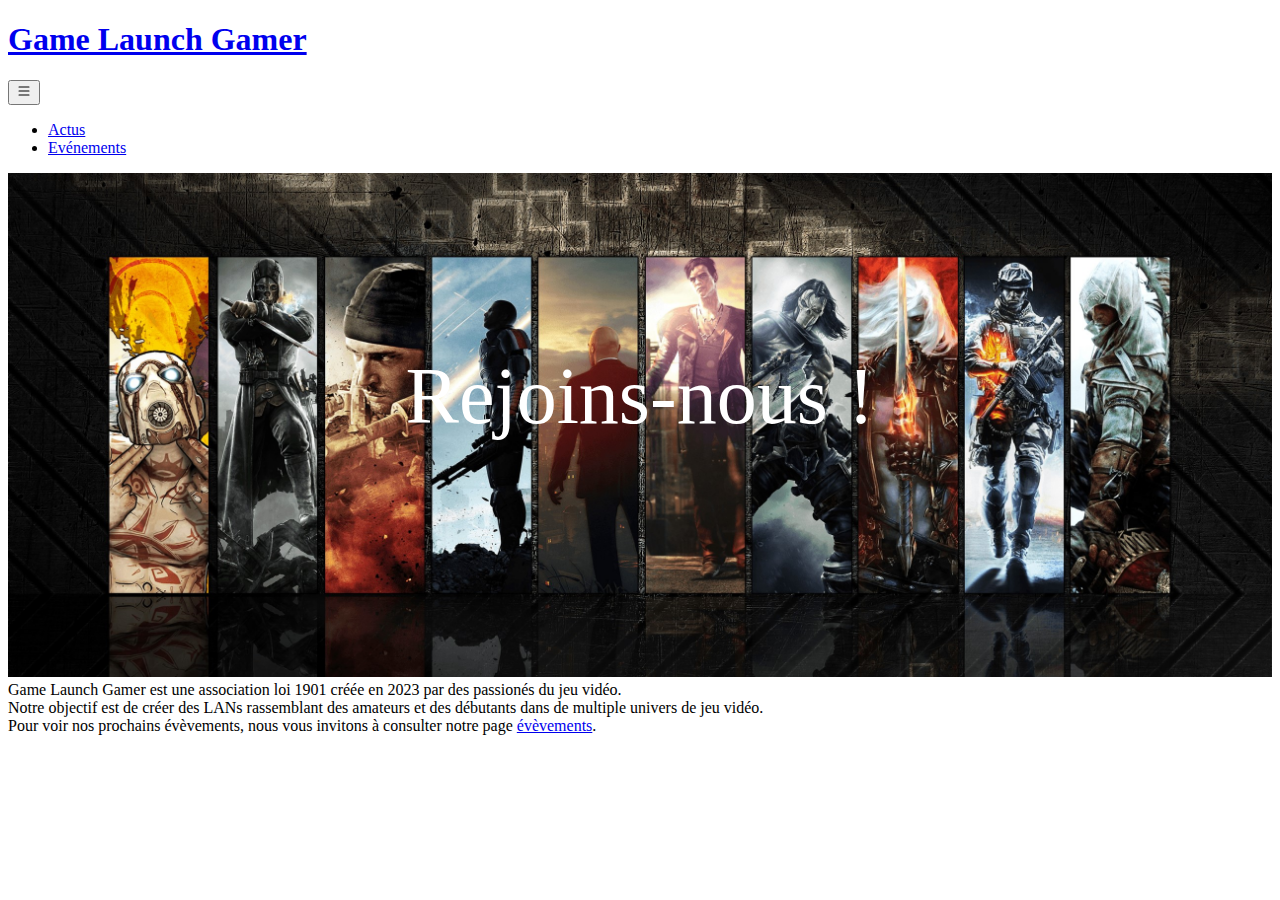
<file: index.html>
<!DOCTYPE html>
<html lang="fr">

<head>
  <meta charset="UTF-8">
  <meta name="viewport" content="width=device-width, initial-scale=1.0">
  <link href="https://cdn.jsdelivr.net/npm/bootstrap@5.3.0-alpha3/dist/css/bootstrap.min.css" rel="stylesheet"
    integrity="sha384-KK94CHFLLe+nY2dmCWGMq91rCGa5gtU4mk92HdvYe+M/SXH301p5ILy+dN9+nJOZ" crossorigin="anonymous">
  <link rel="stylesheet" href="assets/css/style.css">
  <title>Game Launch Gamer</title>
  <meta name="description" content="Association de création d'évèvement Gaming en LAN">
</head>

<body>
  <header>
    <!-- Création de la barre de navigation -->
    <nav class="navbar navbar-expand-lg navbar-dark bg-dark">
      <a class="navbar-brand m-3" href="index.html">
        <h1>Game Launch Gamer</h1>
      </a>
      <!-- Création du boutton contenant la barre de navigation s'affichant si écran inférieur à "lg" -->
      <button type="button" class="navbar-toggler" data-bs-toggle="collapse" data-bs-target="#navbarNavDropdown"
        aria-controls="navbarNavDropdown" aria-expanded="false" aria-label="Toggle navigation">
        <svg xmlns="http://www.w3.org/2000/svg" width="16" height="16" fill="currentColor" class="bi bi-list"
          viewBox="0 0 16 16">
          <path fill-rule="evenodd"
            d="M2.5 12a.5.5 0 0 1 .5-.5h10a.5.5 0 0 1 0 1H3a.5.5 0 0 1-.5-.5zm0-4a.5.5 0 0 1 .5-.5h10a.5.5 0 0 1 0 1H3a.5.5 0 0 1-.5-.5zm0-4a.5.5 0 0 1 .5-.5h10a.5.5 0 0 1 0 1H3a.5.5 0 0 1-.5-.5z" />
        </svg>
      </button>
      <div class="container-fluid">
        <div class="collapse navbar-collapse" id="navbarNavDropdown">
          <ul class="navbar-nav me-auto">
            <li class="nav-item m-3">
              <a class="nav-link" href="actus.html">Actus</a>
            </li>
            <li class="nav-item m-3">
              <a class="nav-link" href="events.html">Evénements</a>
            </li>
          </ul>
        </div>
      </div>
    </nav>
  </header>
  <main>
    <div>
      <!-- Mise en place d'une image de fond sous la barre de navigation -->
      <div class="background_div">
        <img src="assets/img/background_home.jpg" id=img_background class=img_background alt="img_background">
        <p class="join_us">Rejoins-nous !</p>
      </div>
      <div class="bg-dark text-white text-center pt-3 pb-3 home_description">
        Game Launch Gamer est une association loi 1901 créée en 2023 par des passionés du jeu vidéo. <br>
        Notre objectif est de créer des LANs rassemblant des amateurs et des débutants dans de multiple univers de jeu
        vidéo. <br>
        Pour voir nos prochains évèvements, nous vous invitons à consulter notre page <a
          href="events.html">évèvements</a>.
      </div>
    </div>
  </main>
  <script src="https://cdn.jsdelivr.net/npm/bootstrap@5.3.0-alpha3/dist/js/bootstrap.bundle.min.js"
    integrity="sha384-ENjdO4Dr2bkBIFxQpeoTz1HIcje39Wm4jDKdf19U8gI4ddQ3GYNS7NTKfAdVQSZe"
    crossorigin="anonymous"></script>
  <script src="assets/js/main.js"></script>
</body>

</html>
</file>
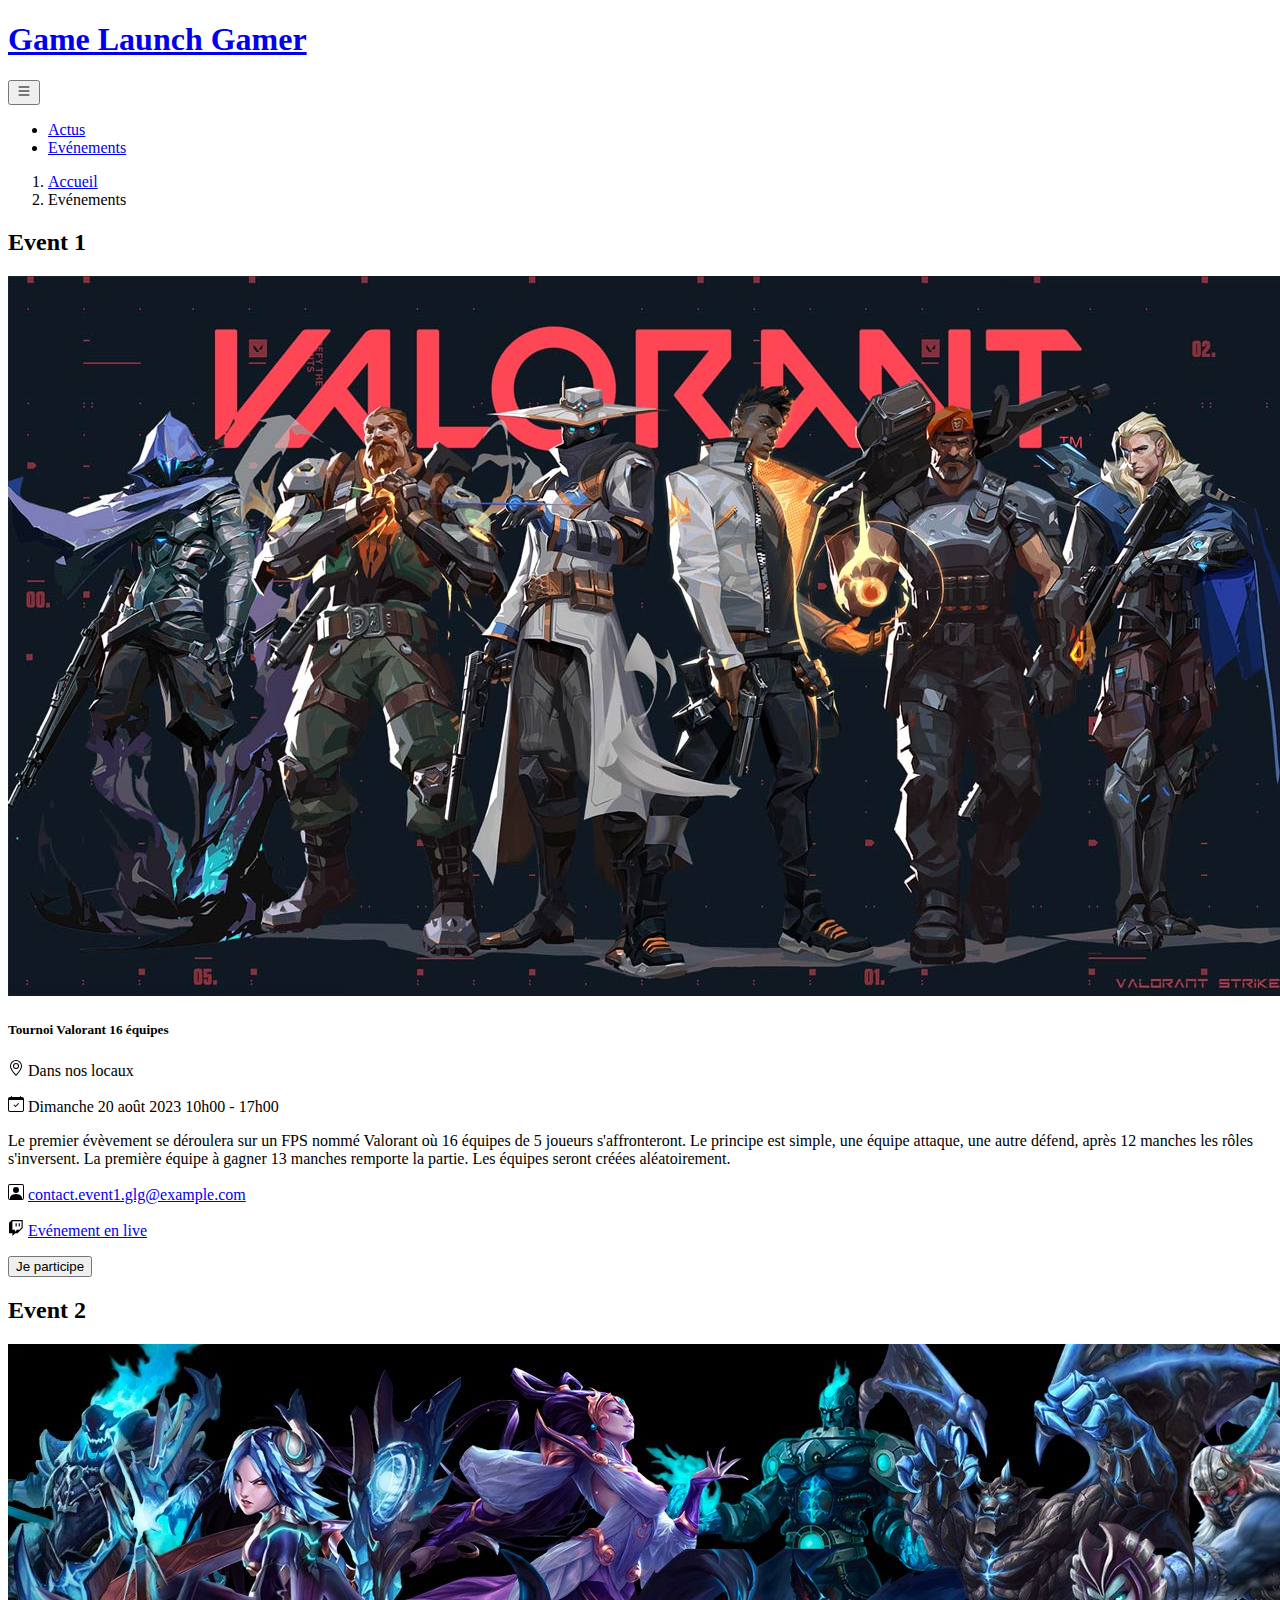
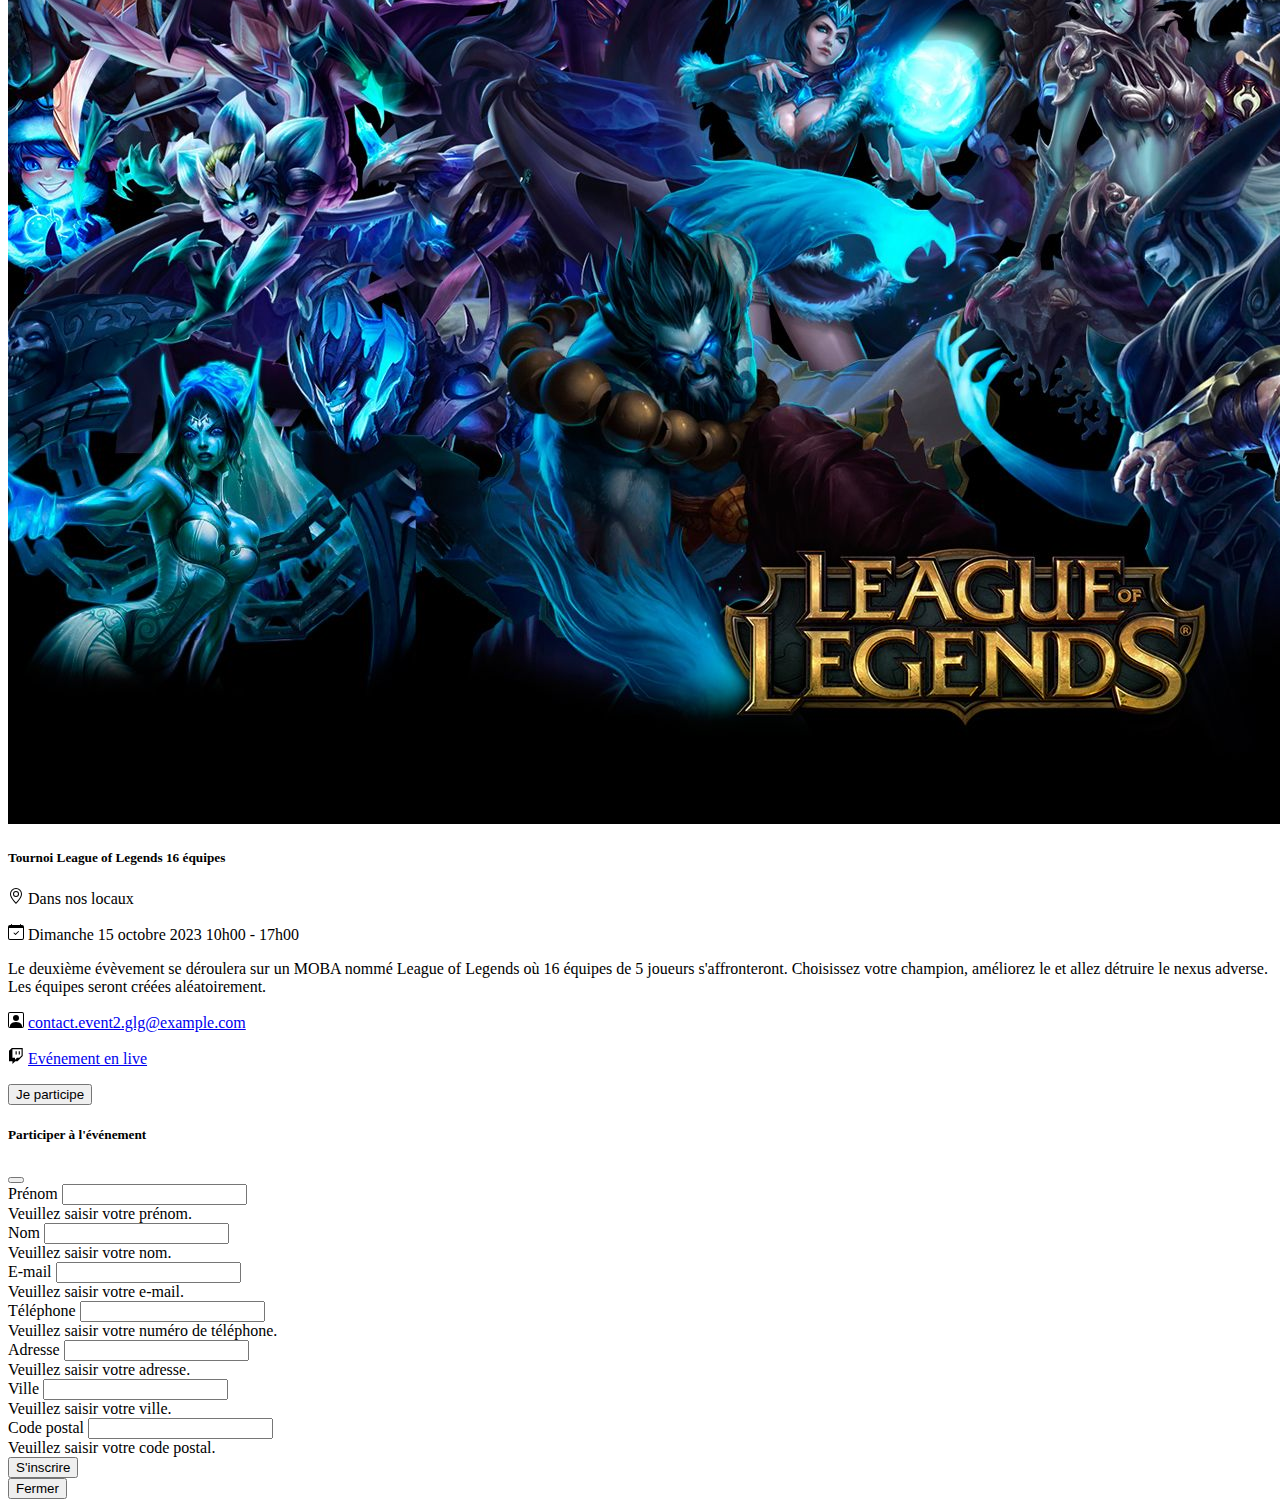
<file: events.html>
<!DOCTYPE html>
<html lang="fr">

<head>
  <meta charset="UTF-8">
  <meta name="viewport" content="width=device-width, initial-scale=1.0">
  <link href="https://cdn.jsdelivr.net/npm/bootstrap@5.3.0-alpha3/dist/css/bootstrap.min.css" rel="stylesheet"
    integrity="sha384-KK94CHFLLe+nY2dmCWGMq91rCGa5gtU4mk92HdvYe+M/SXH301p5ILy+dN9+nJOZ" crossorigin="anonymous">
  <link rel="stylesheet" href="assets/css/style.css">
  <title>Game Launch Gamer</title>
  <meta name="description" content="Association de création d'évèvement Gameming en LAN">
</head>

<body>
  <nav class="navbar navbar-expand-lg navbar-dark bg-dark">
    <a class="navbar-brand m-3" href="index.html">
      <h1>Game Launch Gamer</h1>
    </a>
    <button type="button" class="navbar-toggler" data-bs-toggle="collapse" data-bs-target="#navbarNavDropdown"
      aria-controls="navbarNavDropdown" aria-expanded="false" aria-label="Toggle navigation">
      <svg xmlns="http://www.w3.org/2000/svg" width="16" height="16" fill="currentColor" class="bi bi-list"
        viewBox="0 0 16 16">
        <path fill-rule="evenodd"
          d="M2.5 12a.5.5 0 0 1 .5-.5h10a.5.5 0 0 1 0 1H3a.5.5 0 0 1-.5-.5zm0-4a.5.5 0 0 1 .5-.5h10a.5.5 0 0 1 0 1H3a.5.5 0 0 1-.5-.5zm0-4a.5.5 0 0 1 .5-.5h10a.5.5 0 0 1 0 1H3a.5.5 0 0 1-.5-.5z" />
      </svg>
    </button>
    <div class="container-fluid">
      <div class="collapse navbar-collapse" id="navbarNavDropdown">
        <ul class="navbar-nav me-auto">
          <li class="nav-item m-3">
            <a class="nav-link" href="actus.html">Actus</a>
          </li>
          <li class="nav-item m-3">
            <a class="nav-link active" href="events.html">Evénements</a>
          </li>
        </ul>
      </div>
    </div>
  </nav>
  <!-- Création fil d'ariane-->
  <nav aria-label="breadcrumb">
    <ol class="breadcrumb ">
      <li class="breadcrumb-item m-1"><a href="index.html">Accueil</a></li>
      <li class="breadcrumb-item active m-1" aria-current="page">Evénements</li>
    </ol>
  </nav>
  <main class="container text-center">
    <div class="row row-cols-1 row-cols-lg-2">
      <section class="col">
        <h2>Event 1</h2>
        <!-- Création carte d'évènement-->
        <div class="card">
          <img src="assets/img/event_valorant_img.jpg" class="card-img-top rounded-3" alt="" />
          <div class="card-body">
            <h5 class="card-title">Tournoi Valorant 16 équipes</h5>
            <p class="card-text">
              <svg xmlns="http://www.w3.org/2000/svg" width="16" height="16" fill="currentColor" class="bi bi-geo-alt"
                viewBox="0 0 16 16">
                <path
                  d="M12.166 8.94c-.524 1.062-1.234 2.12-1.96 3.07A31.493 31.493 0 0 1 8 14.58a31.481 31.481 0 0 1-2.206-2.57c-.726-.95-1.436-2.008-1.96-3.07C3.304 7.867 3 6.862 3 6a5 5 0 0 1 10 0c0 .862-.305 1.867-.834 2.94zM8 16s6-5.686 6-10A6 6 0 0 0 2 6c0 4.314 6 10 6 10z" />
                <path d="M8 8a2 2 0 1 1 0-4 2 2 0 0 1 0 4zm0 1a3 3 0 1 0 0-6 3 3 0 0 0 0 6z" />
              </svg>
              Dans nos locaux
            </p>
            <p class="card-text">
              <svg xmlns="http://www.w3.org/2000/svg" width="16" height="16" fill="currentColor"
                class="bi bi-calendar-check" viewBox="0 0 16 16">
                <path
                  d="M10.854 7.146a.5.5 0 0 1 0 .708l-3 3a.5.5 0 0 1-.708 0l-1.5-1.5a.5.5 0 1 1 .708-.708L7.5 9.793l2.646-2.647a.5.5 0 0 1 .708 0z" />
                <path
                  d="M3.5 0a.5.5 0 0 1 .5.5V1h8V.5a.5.5 0 0 1 1 0V1h1a2 2 0 0 1 2 2v11a2 2 0 0 1-2 2H2a2 2 0 0 1-2-2V3a2 2 0 0 1 2-2h1V.5a.5.5 0 0 1 .5-.5zM1 4v10a1 1 0 0 0 1 1h12a1 1 0 0 0 1-1V4H1z" />
              </svg>
              Dimanche 20 août 2023 10h00 - 17h00
            </p>
            <p class="card-text">
              Le premier évèvement se déroulera sur un FPS nommé Valorant où 16 équipes de 5 joueurs s'affronteront.
              Le principe est simple, une équipe attaque, une autre défend, après 12 manches les rôles s'inversent. La
              première équipe à gagner 13 manches remporte la partie. Les équipes seront créées aléatoirement.
            </p>
            <p class="card-text">
              <svg class="bi bi-person-square" width="1em" height="1em" viewbox="0 0 16 16" fill="currentColor"
                xmlns="http://www.w3.org/2000/svg">
                <path fill-rule="evenodd"
                  d="M14 1H2a1 1 0 00-1 1v12a1 1 0 001 1h12a1 1 0 001-1V2a1 1 0 00-1-1zM2 0a2 2 0 00-2 2v12a2 2 0 002 2h12a2 2 0 002-2V2a2 2 0 00-2-2H2z"
                  clip-rule="evenodd" />
                <path fill-rule="evenodd" d="M2 15v-1c0-1 1-4 6-4s6 3 6 4v1H2zm6-6a3 3 0 100-6 3 3 0 000 6z"
                  clip-rule="evenodd" />
              </svg>
              <a href="mailto:contact.event1.glg@example.com">contact.event1.glg@example.com</a>
            </p>
            <p class="card-text">
              <svg xmlns="http://www.w3.org/2000/svg" width="16" height="16" fill="currentColor" class="bi bi-twitch"
                viewBox="0 0 16 16">
                <path
                  d="M3.857 0 1 2.857v10.286h3.429V16l2.857-2.857H9.57L14.714 8V0H3.857zm9.714 7.429-2.285 2.285H9l-2 2v-2H4.429V1.143h9.142v6.286z" />
                <path d="M11.857 3.143h-1.143V6.57h1.143V3.143zm-3.143 0H7.571V6.57h1.143V3.143z" />
              </svg>
              <a href="https://www.twitch.tv/atsuyko" target="_blank">Evénement en live</a>
            </p>
            <!-- Création du bouton de déclenchement pour l'ouverture de la modal -->
            <div>
              <button class="btn btn-dark" data-bs-toggle="modal" data-bs-target="#joinModal" type="button">
                Je participe
              </button>
            </div>
          </div>
        </div>
      </section>
      <section class="col">
        <h2>Event 2</h2>
        <!-- Création carte d'évènement-->
        <div class="card">
          <img src="assets/img/event_lol_img.jpg" class="card-img-top rounded-3" alt="" />
          <div class="card-body">
            <h5 class="card-title">Tournoi League of Legends 16 équipes</h5>
            <p class="card-text">
              <svg xmlns="http://www.w3.org/2000/svg" width="16" height="16" fill="currentColor" class="bi bi-geo-alt"
                viewBox="0 0 16 16">
                <path
                  d="M12.166 8.94c-.524 1.062-1.234 2.12-1.96 3.07A31.493 31.493 0 0 1 8 14.58a31.481 31.481 0 0 1-2.206-2.57c-.726-.95-1.436-2.008-1.96-3.07C3.304 7.867 3 6.862 3 6a5 5 0 0 1 10 0c0 .862-.305 1.867-.834 2.94zM8 16s6-5.686 6-10A6 6 0 0 0 2 6c0 4.314 6 10 6 10z" />
                <path d="M8 8a2 2 0 1 1 0-4 2 2 0 0 1 0 4zm0 1a3 3 0 1 0 0-6 3 3 0 0 0 0 6z" />
              </svg>
              Dans nos locaux
            </p>
            <p class="card-text">
              <svg xmlns="http://www.w3.org/2000/svg" width="16" height="16" fill="currentColor"
                class="bi bi-calendar-check" viewBox="0 0 16 16">
                <path
                  d="M10.854 7.146a.5.5 0 0 1 0 .708l-3 3a.5.5 0 0 1-.708 0l-1.5-1.5a.5.5 0 1 1 .708-.708L7.5 9.793l2.646-2.647a.5.5 0 0 1 .708 0z" />
                <path
                  d="M3.5 0a.5.5 0 0 1 .5.5V1h8V.5a.5.5 0 0 1 1 0V1h1a2 2 0 0 1 2 2v11a2 2 0 0 1-2 2H2a2 2 0 0 1-2-2V3a2 2 0 0 1 2-2h1V.5a.5.5 0 0 1 .5-.5zM1 4v10a1 1 0 0 0 1 1h12a1 1 0 0 0 1-1V4H1z" />
              </svg>
              Dimanche 15 octobre 2023 10h00 - 17h00
            </p>
            <p class="card-text">
              Le deuxième évèvement se déroulera sur un MOBA nommé League of Legends où 16 équipes de 5 joueurs
              s'affronteront.
              Choisissez votre champion, améliorez le et allez détruire le nexus adverse. Les équipes seront créées
              aléatoirement.
            </p>
            <p class="card-text">
              <svg class="bi bi-person-square" width="1em" height="1em" viewbox="0 0 16 16" fill="currentColor"
                xmlns="http://www.w3.org/2000/svg">
                <path fill-rule="evenodd"
                  d="M14 1H2a1 1 0 00-1 1v12a1 1 0 001 1h12a1 1 0 001-1V2a1 1 0 00-1-1zM2 0a2 2 0 00-2 2v12a2 2 0 002 2h12a2 2 0 002-2V2a2 2 0 00-2-2H2z"
                  clip-rule="evenodd" />
                <path fill-rule="evenodd" d="M2 15v-1c0-1 1-4 6-4s6 3 6 4v1H2zm6-6a3 3 0 100-6 3 3 0 000 6z"
                  clip-rule="evenodd" />
              </svg>
              <a href="mailto:contact.event2.glg@example.com">contact.event2.glg@example.com</a>
            </p>
            <p class="card-text">
              <svg xmlns="http://www.w3.org/2000/svg" width="16" height="16" fill="currentColor" class="bi bi-twitch"
                viewBox="0 0 16 16">
                <path
                  d="M3.857 0 1 2.857v10.286h3.429V16l2.857-2.857H9.57L14.714 8V0H3.857zm9.714 7.429-2.285 2.285H9l-2 2v-2H4.429V1.143h9.142v6.286z" />
                <path d="M11.857 3.143h-1.143V6.57h1.143V3.143zm-3.143 0H7.571V6.57h1.143V3.143z" />
              </svg>
              <a href="https://www.twitch.tv/atsuyko" target="_blank">Evénement en live</a>
            </p>
            <!-- Création du bouton de déclenchement pour l'ouverture de la modal -->
            <div>
              <button class="btn btn-dark" data-bs-toggle="modal" data-bs-target="#joinModal" type="button">
                Je participe
              </button>
            </div>
          </div>
        </div>
      </section>
    </div>
  </main>
  <!-- Création de la fenêtre modal -->
  <div class="modal fade" id="joinModal" tabindex="-1" role="dialog" aria-labelledby="joinModalLabel"
    aria-hidden="true">
    <div class="modal-dialog" role="document">
      <div class="modal-content">
        <div class="modal-header">
          <h5 class="modal-title" id="joinModalLabel">
            Participer à l'événement
          </h5>
          <button type="button" class="btn-close" data-bs-dismiss="modal" aria-label="Close">
          </button>
        </div>
        <div class="modal-body">
          <!-- Création d'un formulaire d'inscription -->
          <form class="row g-3 needs-validation" id="lessonForm" novalidate>
            <div class="col-lg-6">
              <label for="firstname" class="form-label">Prénom</label>
              <input type="text" class="form-control" name="firstName" id="firstName">
              <div class="invalid-feedback">
                Veuillez saisir votre prénom.
              </div>
            </div>
            <div class="col-lg-6">
              <label for="lastname" class="form-label">Nom</label>
              <input type="text" class="form-control" name="lastName" id="lastName">
              <div class="invalid-feedback">
                Veuillez saisir votre nom.
              </div>
            </div>
            <div class="col-lg-6">
              <label for="email" class="form-label">E-mail</label>
              <input type="email" class="form-control" name="email" id="email">
              <div class="invalid-feedback">
                Veuillez saisir votre e-mail.
              </div>
            </div>
            <div class="col-lg-6">
              <label for="phoneNumber" class="form-label">Téléphone</label>
              <input type="tel" class="form-control" name="phoneNumber" id="phoneNumber">
              <div class="invalid-feedback">
                Veuillez saisir votre numéro de téléphone.
              </div>
            </div>
            <div class="col-lg-6">
              <label for="address" class="form-label">Adresse</label>
              <input type="text" class="form-control" name="address" id="address">
              <div class="invalid-feedback">
                Veuillez saisir votre adresse.
              </div>
            </div>
            <div class="col-lg-6">
              <label for="city" class="form-label">Ville</label>
              <input type="text" class="form-control" name="city" id="city">
              <div class="invalid-feedback">
                Veuillez saisir votre ville.
              </div>
            </div>
            <div class="col-lg-6">
              <label for="postCode" class="form-label">Code postal</label>
              <input type="text" class="form-control" name="postCode" id="postCode">
              <div class="invalid-feedback">
                Veuillez saisir votre code postal.
              </div>
            </div>
            <button type="submit" class="btn btn-success">
              S'inscrire
            </button>
          </form>
        </div>
        <div class="modal-footer">
          <button type="button" class="btn btn-danger" data-bs-dismiss="modal">
            Fermer
          </button>
        </div>
      </div>
    </div>
  </div>
  <script src="https://cdn.jsdelivr.net/npm/bootstrap@5.3.0-alpha3/dist/js/bootstrap.bundle.min.js"
    integrity="sha384-ENjdO4Dr2bkBIFxQpeoTz1HIcje39Wm4jDKdf19U8gI4ddQ3GYNS7NTKfAdVQSZe"
    crossorigin="anonymous"></script>
  <script src="assets/js/main.js"></script>
</body>

</html>
</file>
<file: assets/css/style.css>
.img_background {
  /* On met en place le fond d'écran */
  min-height: 100%;
  min-width: 1024px;
  /* On indique un redimensionnement proportionnel */
  width: 100%;
  height: auto;
  /* L'image est positionnée en haut à gauche */
  position: relative;
  top: 0;
  left: 0;
}

@media screen and (max-width: 1024px) {

  /* Le traitement est ici spécifique à l'image */
  .img_background {
    left: 50%;
    margin-left: -512px;
    /* 50% */
  }
}

.background_div {
  display: inline-block;
  position: relative;
}

/* Ajout du texte sur l'image en fond d'écran */
.join_us {
  z-index: 1;
  position: absolute;
  text-align: center;
  font-family: Georgia;
  margin: 0 auto;
  left: 0;
  right: 0;
  top: 35%;
  color: rgb(255, 255, 255);
  width: 70%;
  font-size: 5em;
}

.home_description {
  font-family: Georgia
}
</file>
